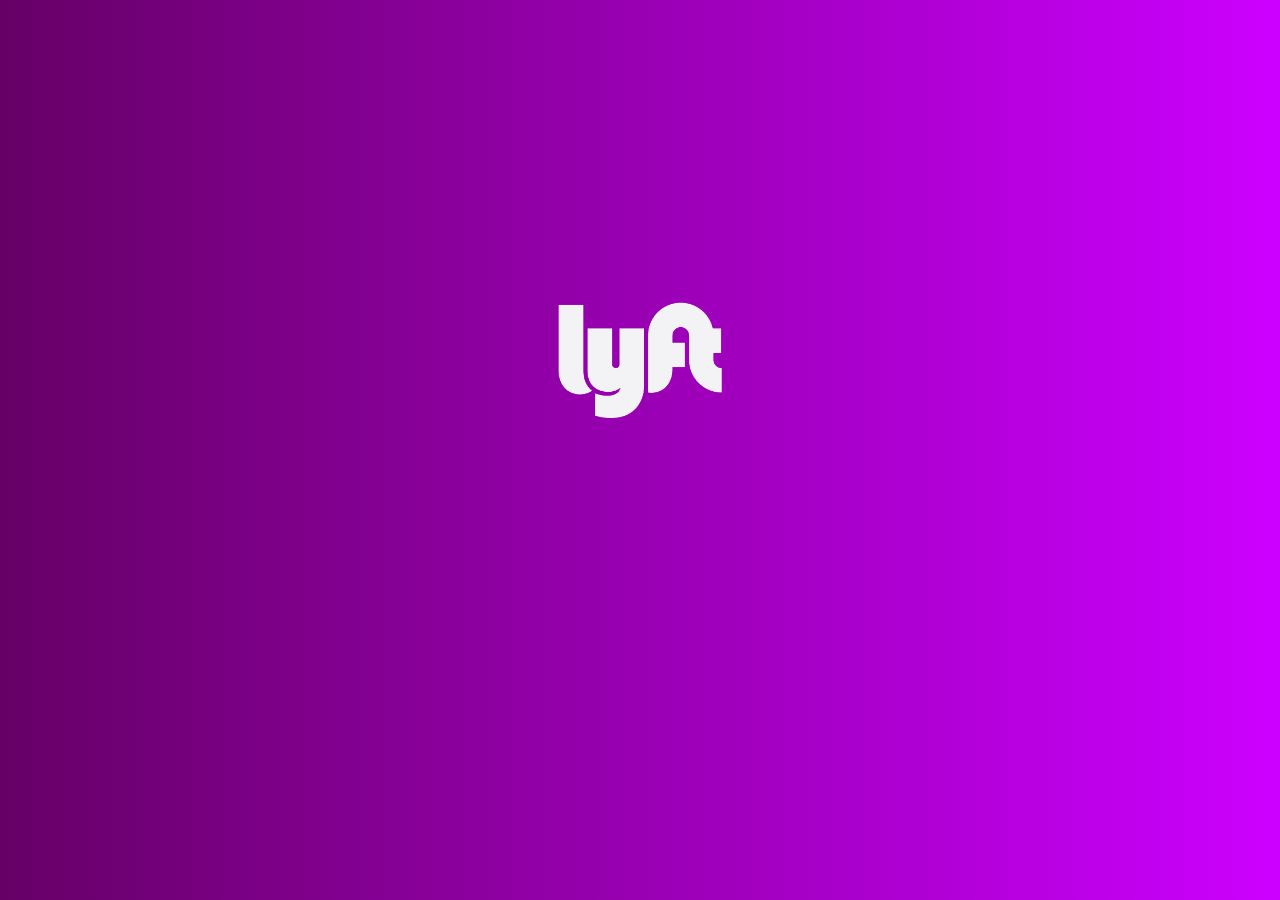
<file: index.html>
<!DOCTYPE html>
<html lang="en">

<head>
	<meta charset="UTF-8">
	<meta name="viewport" content="width=device-width, initial-scale=1.0">
	<meta http-equiv="X-UA-Compatible" content="ie=edge">
	<link rel="stylesheet" href="vendors/bootstrap/css/bootstrap.min.css">
	<link href="https://fonts.googleapis.com/css?family=Raleway" rel="stylesheet">
	<link rel="stylesheet" href="css/main.css">
	<title>Lyft</title>
</head>

<body class="grad70 ">
	<main class="container-flex-column">
		<div class="container">
			<div class="row">
				<div class="col-xs-12 col-md-offset-5 col-md-2">
					<img src="assets/img/logo-white.png" alt="" class="img-responsive logo">
				</div>
			</div>
		</div>
	</main>
	<script src="vendors/jquery/jquery-3.2.1.min.js"></script>
	<script src="vendors/bootstrap/js/bootstrap.min.js"></script>
	<script src="js/app.js"></script>
</body>

</html>
</file>
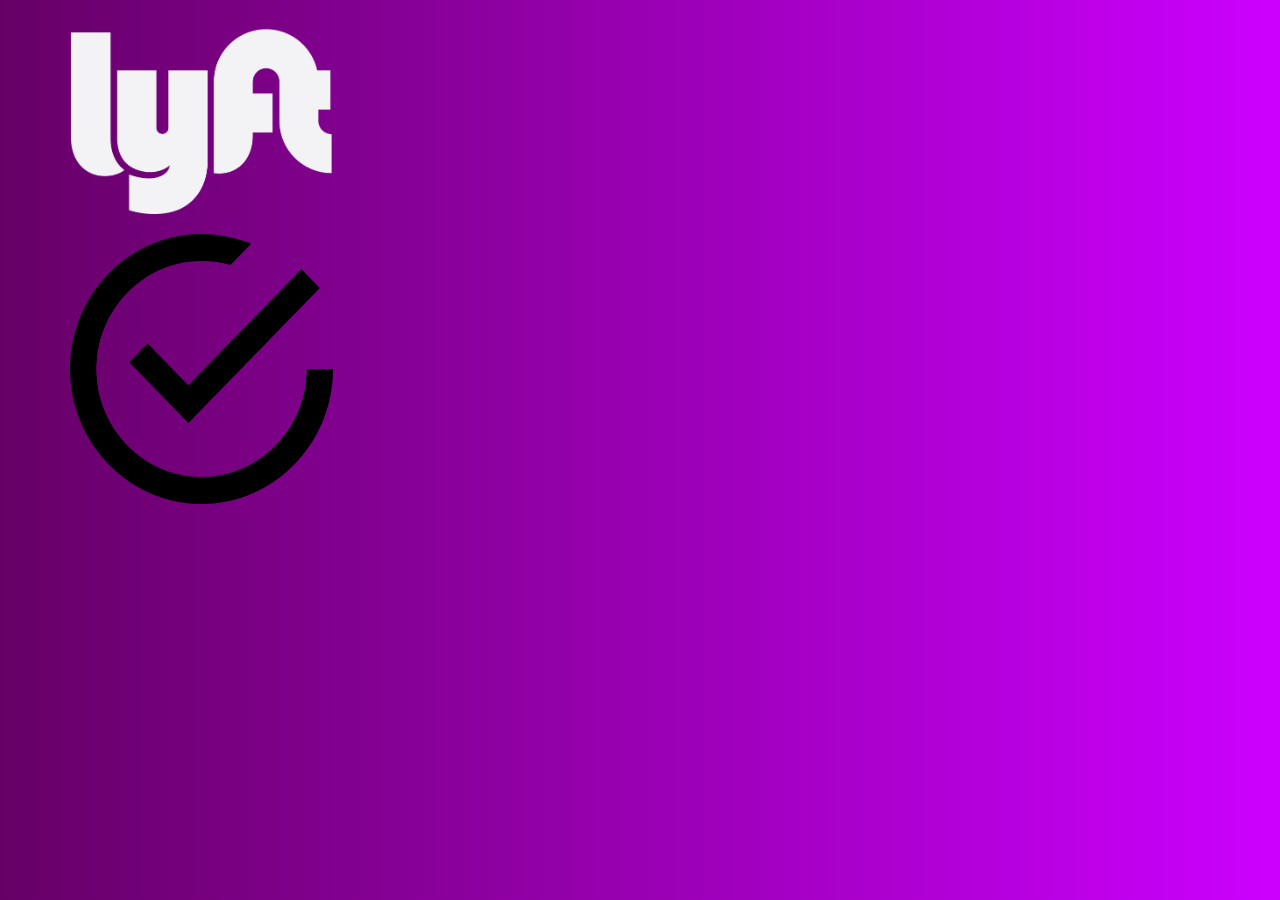
<file: views/close.html>
<!DOCTYPE html>
<html lang="en">

<head>
  <meta charset="UTF-8">
  <meta name="viewport" content="width=device-width, initial-scale=1.0">
  <meta http-equiv="X-UA-Compatible" content="ie=edge">
  <link rel="stylesheet" href="../vendors/bootstrap/css/bootstrap.min.css">
  <link href="https://fonts.googleapis.com/css?family=Raleway" rel="stylesheet">
  <link href="https://maxcdn.bootstrapcdn.com/font-awesome/4.7.0/css/font-awesome.min.css" rel="stylesheet" integrity="sha384-wvfXpqpZZVQGK6TAh5PVlGOfQNHSoD2xbE+QkPxCAFlNEevoEH3Sl0sibVcOQVnN" crossorigin="anonymous">
  <link rel="stylesheet" href="../css/main.css">
  <title>Sign up</title>
</head>

<body class="grad70 ">
<main class="container-flex-column2">
    <div class="container">
        <div class="row">
            <div class="col-xs-12 col-md-2 col-lg-3">
                <img src="../assets/img/logo-white.png" alt="" class="img-responsive logo">
                <br>
                <img src="../assets/img/check.png" alt="" class="img-responsive check center-block">
            </div>
        </div>
    </div>
</main>
  <script src="../vendors/jquery/jquery-3.2.1.min.js"></script>
  <script src="../vendors/bootstrap/js/bootstrap.min.js"></script>
  <script src="../js/signup-form.js"></script>
</body>

</html>
</file>
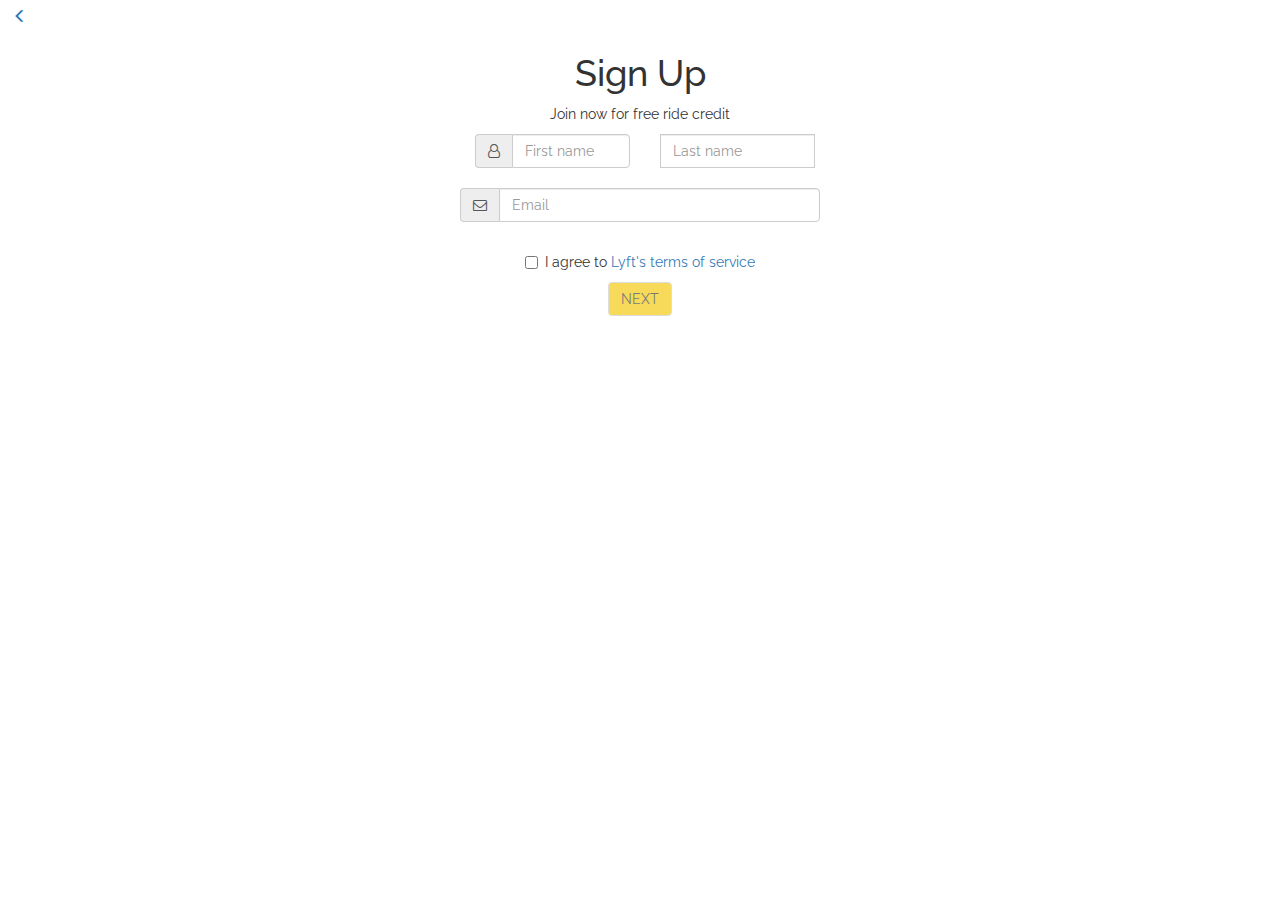
<file: views/signup-form.html>
<!DOCTYPE html>
<html lang="en">

<head>
  <meta charset="UTF-8">
  <meta name="viewport" content="width=device-width, initial-scale=1.0">
  <meta http-equiv="X-UA-Compatible" content="ie=edge">
  <link rel="stylesheet" href="../vendors/bootstrap/css/bootstrap.min.css">
  <link href="https://fonts.googleapis.com/css?family=Raleway" rel="stylesheet">
  <link href="https://maxcdn.bootstrapcdn.com/font-awesome/4.7.0/css/font-awesome.min.css" rel="stylesheet" integrity="sha384-wvfXpqpZZVQGK6TAh5PVlGOfQNHSoD2xbE+QkPxCAFlNEevoEH3Sl0sibVcOQVnN" crossorigin="anonymous">
  <link rel="stylesheet" href="../css/main.css">
  <title>Sign up</title>
</head>

<body class="vh100">
  <main>
  <a href="signup.html" type="button" class="btn">
      <span class="glyphicon glyphicon-menu-left" aria-hidden="true"></span>
  </a>
  <form class="container text-center">
    <h1 class="title">Sign Up</h1>
    <p class="text-center"> Join now for free ride credit</p>
    <div class="row">
      <div class="col-md-6 col-md-offset-4">
        <div class="col-xs-6 col-md-4 ">
          <div class="input-group">
            <span class="input-group-addon"><i class="fa fa-user-o" aria-hidden="true"></i></span> 
            <input type="text" class="form-control user-name" placeholder="First name" aria-describedby="sizing-addon2">
          </div>
        </div>
        <div class="col-xs-6 col-md-4 ">
          <div class="input-group">
            <input type="text" class="form-control user-name"  placeholder="Last name" aria-describedby="sizing-addon2">
          </div>
        </div>
      </div>
    </div>
    <br>
    <div class="row">
      <div class="col-xs-12 col-md-4 col-md-offset-4">
        <div class="input-group">
          <span class="input-group-addon"><i class="fa fa-envelope-o" aria-hidden="true"></i></span>      
          <input type="email" class="form-control" id="user-email" placeholder="Email" aria-describedby="sizing-addon2">
        </div>
      </div>
    </div>  
    <br>
    <div class="checkbox">
      <label>
      <input type="checkbox"> I agree to <a href=""> Lyft's terms of service</a>
      </label>
    </div>
    <button type="submit" class="btn btn-default" id="next" disabled>NEXT</button>
  </form>
  <script src="../vendors/jquery/jquery-3.2.1.min.js"></script>
  <script src="../vendors/bootstrap/js/bootstrap.min.js"></script>
  <script src="../js/signup-form.js"></script>
</body>

</html>
</file>
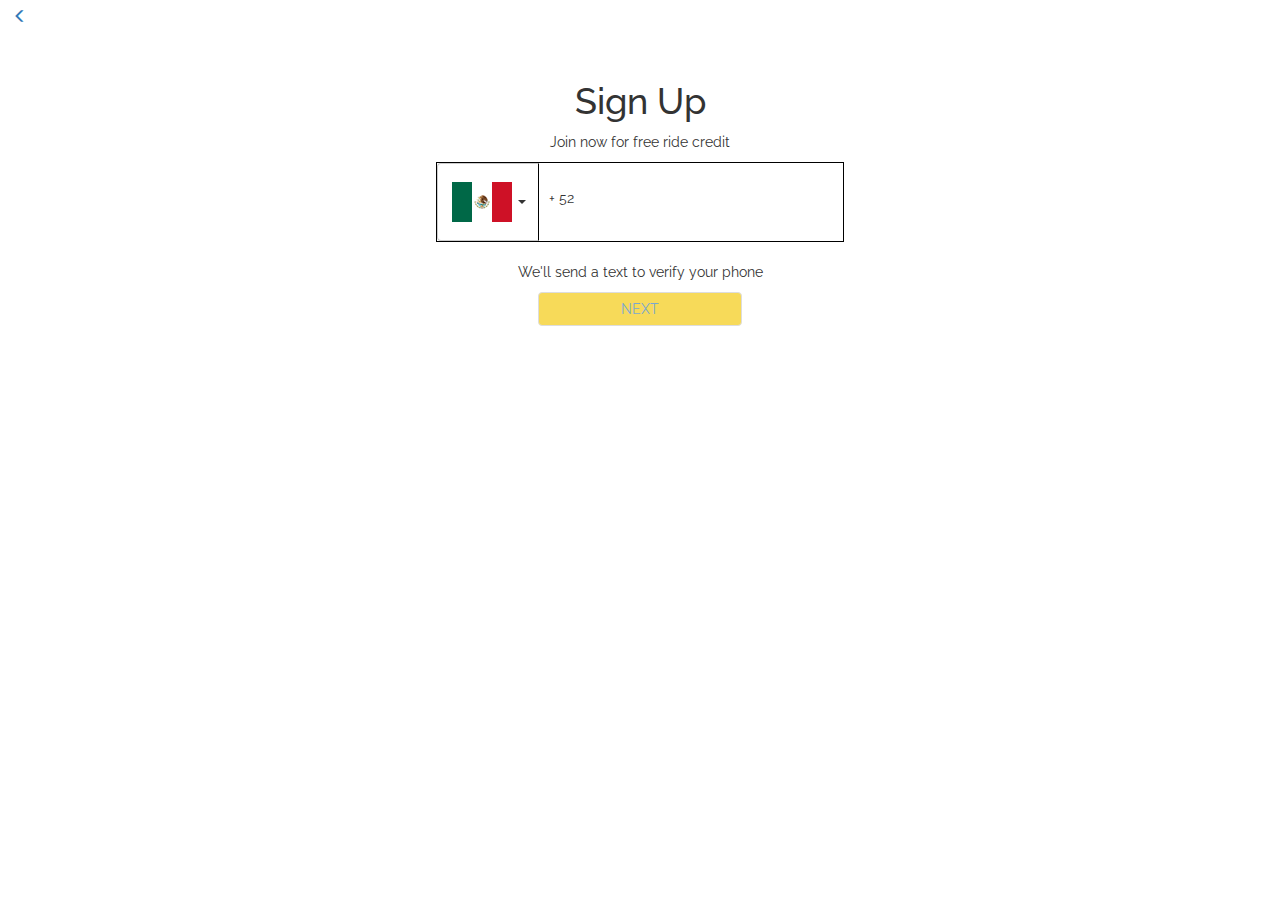
<file: views/signup.html>
<!DOCTYPE html>
<html lang="en">

<head>
  <meta charset="UTF-8">
  <meta name="viewport" content="width=device-width, initial-scale=1.0">
  <meta http-equiv="X-UA-Compatible" content="ie=edge">
  <link rel="stylesheet" href="../vendors/bootstrap/css/bootstrap.min.css">
  <link href="https://fonts.googleapis.com/css?family=Raleway" rel="stylesheet">
  <link rel="stylesheet" href="../css/main.css">
  <title>Sign up</title>
</head>

<body class="vh100">
  <main>
    <a href="access.html" type="button" class="btn">
        <span class="glyphicon glyphicon-menu-left" aria-hidden="true"></span>
    </a>
    <form class="container-flex-column2">
      <h1 class="text-center">Sign Up</h1>
      <p class="text-center"> Join now for free ride credit</p>
      <div class="input-group border col-md-4 col-md-offset-4">
        <div class="input-group-btn">
          <button type="button" class="btn btn-default dropdown-toggle btn-style" data-toggle="dropdown" aria-haspopup="true" aria-expanded="false">
              <img src="../assets/icons/mexico.ico"  alt="mexico" id="changeicon">
              <span class="caret"></span>
              <span class="sr-only">Toggle Dropdown</span>

          </button>
          <ul class="dropdown-menu">
              <li><a href="#"><img src="../assets/icons/mexico.ico"  alt="mexico" id="mexico"></a></li>
              <li><a href="#"><img src="../assets/icons/venezuela.ico"  alt="venezuela" id="venezuela"></a></li>
              <li><a href="#"><img src="../assets/icons/peru.ico"  alt="peru" id="peru"></a></a></li>
              <li class="divider"></li>
              <li><a href="#"><img src="../assets/icons/states.ico"  alt="states" id="states"></a></li>
          </ul>
        </div>
        <span class="phone-code">+ 52</span>
        <input type="text" class="input-box" id="input-box" aria-label="..." value="">
      </div>
      <br>
      <p class="text-center">We'll send a text to verify your phone</p>
      <button type="submit" class="btn btn-default col-md-2 col-md-offset-5" id="next" disabled><a href=>NEXT</a></button>
    </form>    
  </main>
  <script src="../vendors/jquery/jquery-3.2.1.min.js"></script>
  <script src="../vendors/bootstrap/js/bootstrap.min.js"></script>
  <script src="../js/signup.js"></script>
</body>

</html>
</file>
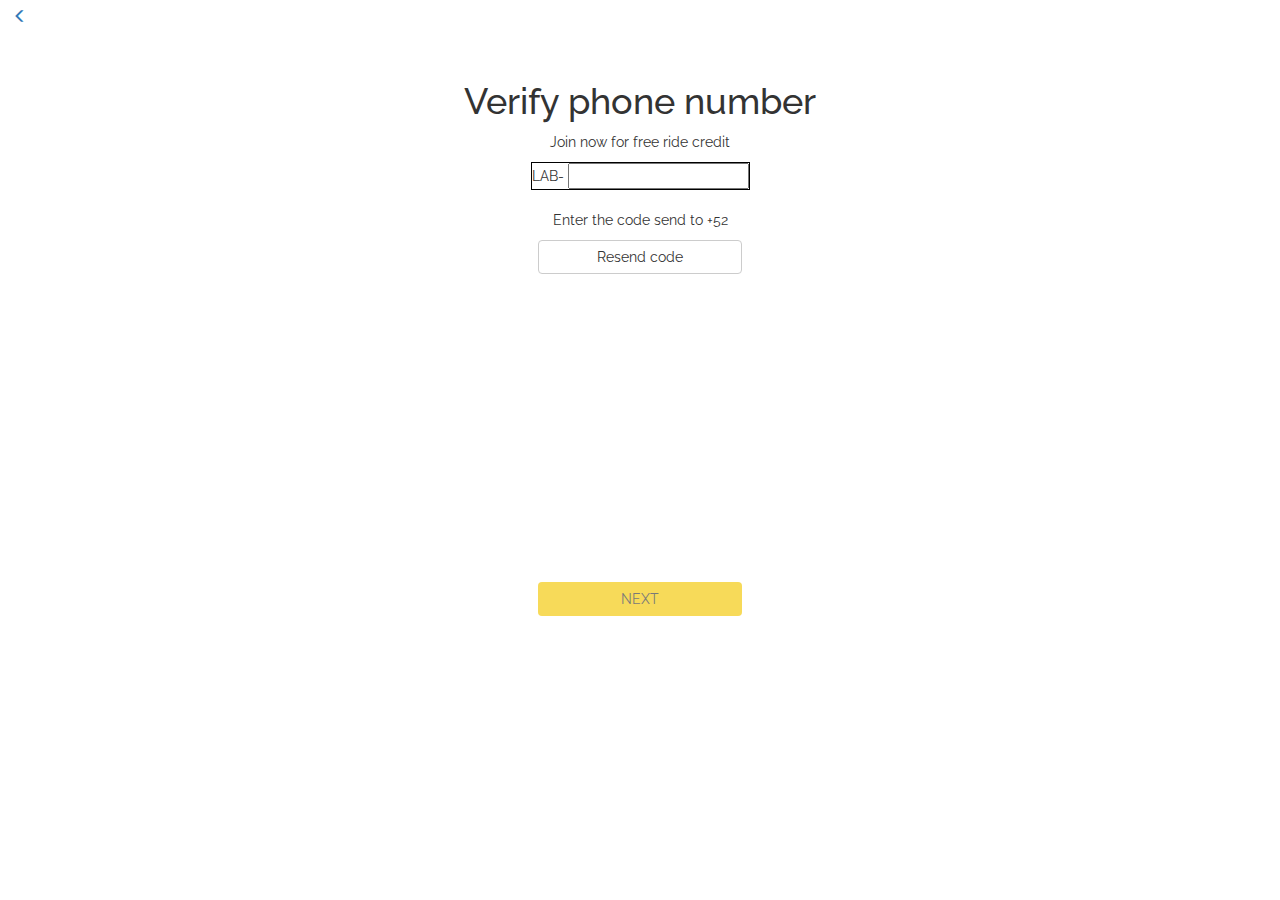
<file: views/verify.html>
<!DOCTYPE html>
<html lang="en">

<head>
  <meta charset="UTF-8">
  <meta name="viewport" content="width=device-width, initial-scale=1.0">
  <meta http-equiv="X-UA-Compatible" content="ie=edge">
  <link rel="stylesheet" href="../vendors/bootstrap/css/bootstrap.min.css">
  <link href="https://fonts.googleapis.com/css?family=Raleway" rel="stylesheet">
  <link href="https://maxcdn.bootstrapcdn.com/font-awesome/4.7.0/css/font-awesome.min.css" rel="stylesheet" integrity="sha384-wvfXpqpZZVQGK6TAh5PVlGOfQNHSoD2xbE+QkPxCAFlNEevoEH3Sl0sibVcOQVnN" crossorigin="anonymous">
  <link rel="stylesheet" href="../css/main.css">
  <title>Verify</title>
</head>

<body class="vh100">
  <a href="signup.html" type="button" class="btn">
      <span class="glyphicon glyphicon-menu-left" aria-hidden="true"></span>
  </a>
  <form class="container-flex-column2 text-center">
    <h1 class="title">Verify phone number</h1>
    <p class="text-center"> Join now for free ride credit</p>
    <div class="input-group border center-block">
      <span>LAB-</span>
      <input type="text" class="" id="input-code" aria-label="..." value=""> 
    </div>  
    <br>
    <p>Enter the code send to +52</p>
    <button type="submit" class="btn btn-default resend col-md-2 col-md-offset-5">Resend code</button>
    <button type="submit" class="btn  check-button col-md-2 col-md-offset-5" id="next" disabled>NEXT</button>
  </form>
  <script src="../vendors/jquery/jquery-3.2.1.min.js"></script>
  <script src="../vendors/bootstrap/js/bootstrap.min.js"></script>
  <script src="../js/verify.js"></script>
</body>

</html>
</file>
<file: css/main.css>
body {
	font-family: 'Raleway', sans-serif !important;
}

.grad70 {
	/* background: linear-gradient( rgb(0, 0, 0) 65%, rgb(238, 24, 24)); */
	background: linear-gradient(to left, #cc00ff 0%, #660066 100%);
    }
.container-flex-column{
	display: flex;
	flex-direction: column;
	justify-content: center;
	align-items: center;
	height: 80vh;
}
.container-flex-column2{
	display: flex;
	flex-direction: column;
	justify-content: center;
	padding: 2em;
}
.check{
  height: 30vh;
}

.vh100{
	height: 100vh; 
}
.street-background{
	background-image: url('../assets/img/street.jpg');
	background-size: cover;
	background-repeat: no-repeat;
}
/* access view */
.little{
	width: 6em;
	margin:  auto;
}
.two-btn{

}

.check-button{
	transform: translateY(22em)
}
#next{
	background: rgb(243, 199, 2);
}
.btn-white{
	border: 1px solid #fff;
	background-color: transparent;
	padding: 1.2em 2em 1.2em 2em;
}

.btn-style{
	border-right: 1px solid black;
}
.phone-code{
	margin-top: 0.2em;
	padding: 0 .8em;
}
.input-box{
	margin-top: 0.3em;
	padding: 1.5em 0 ;
	border:none;
	width: 75%;
	outline: none;
}
/* sign up */
.border{
	border:1px solid black;
}


@media only screen and (min-width: 768px) {
	.btn-white{
		background-color: transparent;
	}
	.two-btn a{
	}
}

@media only screen and (min-width: 992px) {
}


/* Large Devices, Wide Screens */

@media only screen and (min-width: 1200px) {
}
</file>
